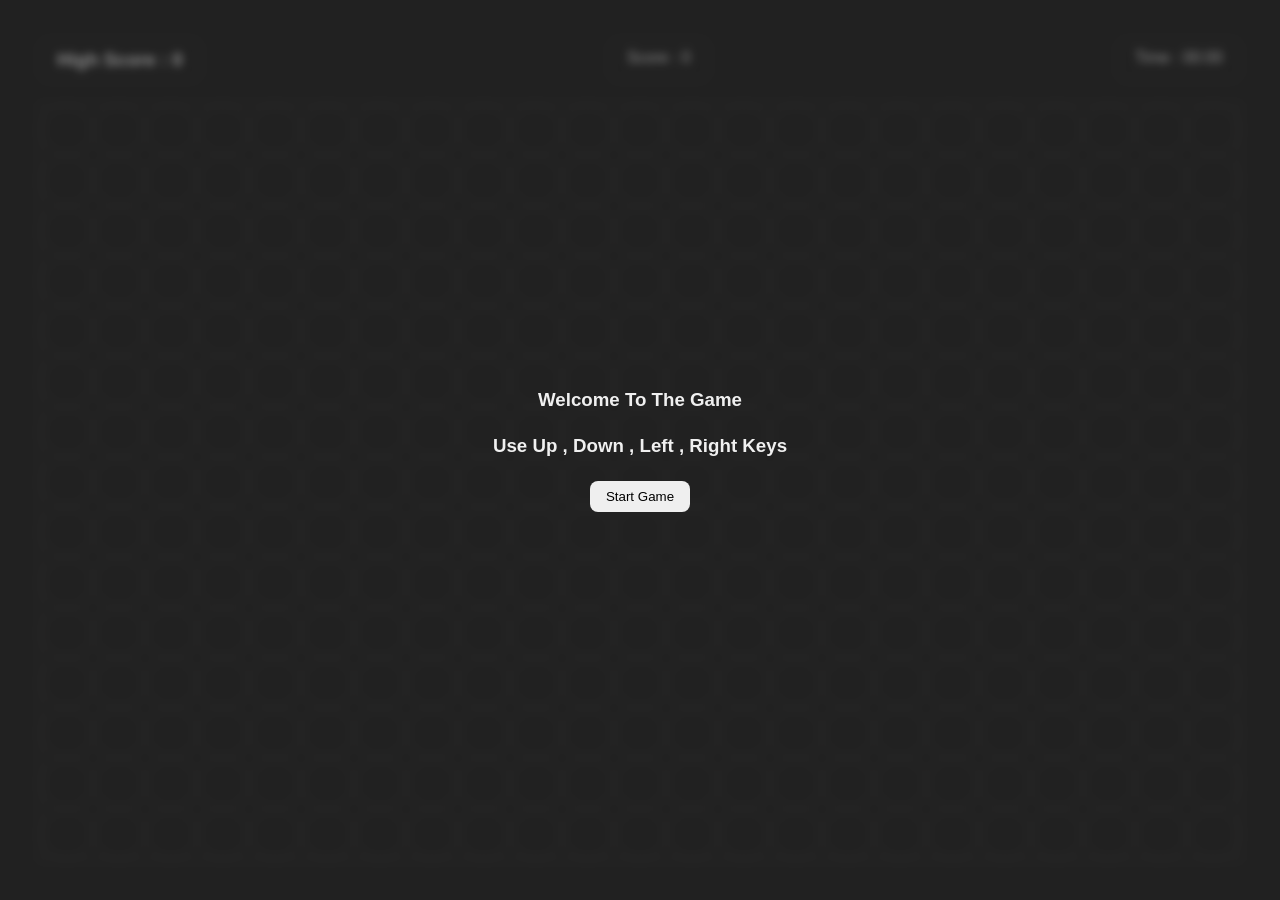
<file: index.html>
<!DOCTYPE html>
<html lang="en">
<head>
    <meta charset="UTF-8">
    <meta name="viewport" content="width=device-width, initial-scale=1.0">
    <title>Snake Game</title>
    <link rel="stylesheet" href="style.css">
</head>
<body>
    <main>
        <section>
            <div class="infos">
                <div class="info">
                    <h3>High Score : <span id="high-score">0</span></h3>
                </div>
                <div class="info">
                    Score : <span id="score">0</span>
                </div>
                <div class="info">Time : <span id="time">00:00</span></div>
            </div>
            <div class="board">
            </div>
        </section>
        <div class="modal">
            <div class="start-game">
                <h3>Welcome To The Game</h3>
                <h3>Use Up , Down , Left , Right Keys</h3>
                <button class="btn btn-start">Start Game</button>

            </div>
            <div class="game-over">
                <h3>Game Over</h3>
                <button class="btn btn-game-over">Restart Game</button>
            </div>
        </div>
    </main>
    <script src="script.js"></script>
</body>
</html>
</file>
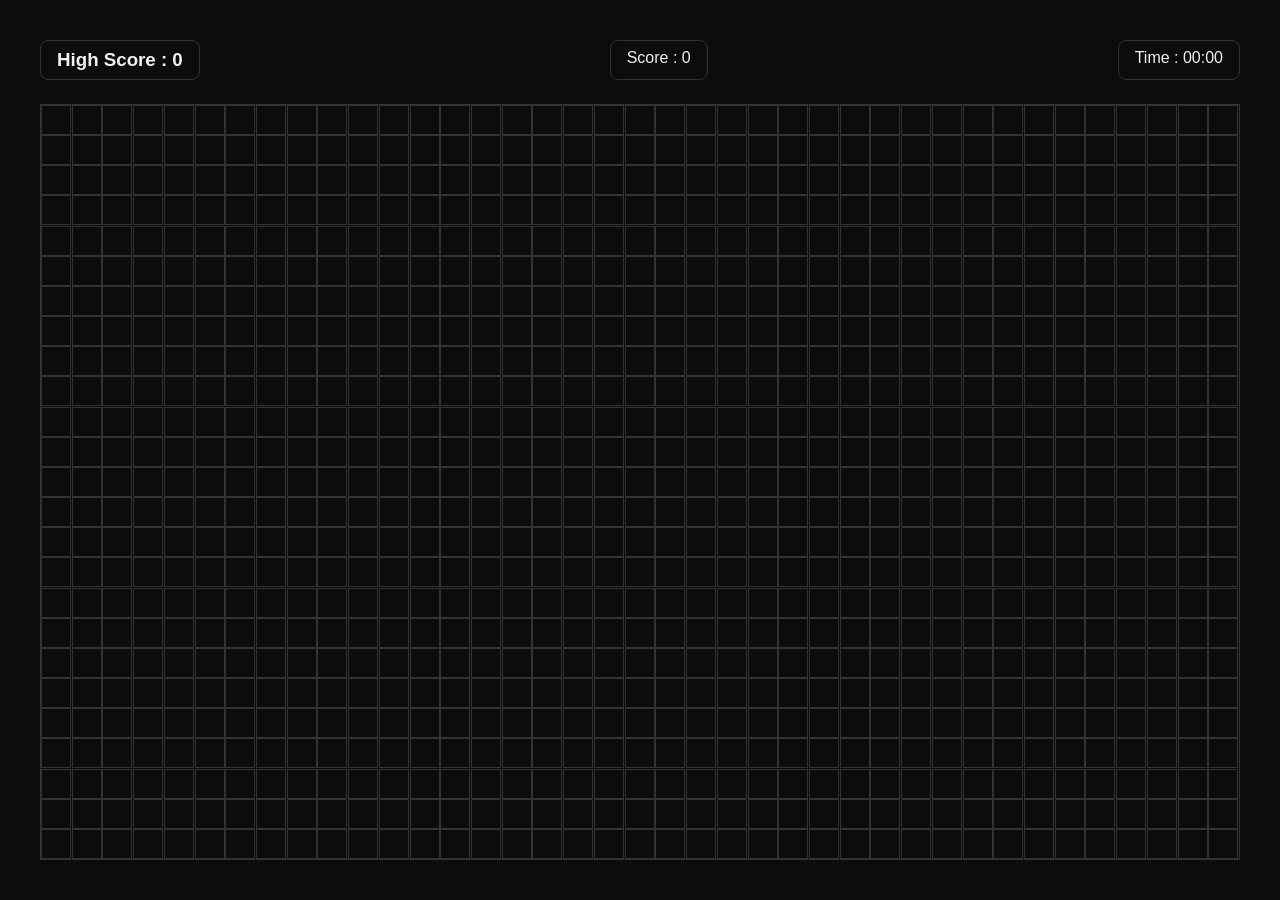
<file: JS Project/index.html>
<!DOCTYPE html>
<html lang="en">
<head>
    <meta charset="UTF-8">
    <meta name="viewport" content="width=device-width, initial-scale=1.0">
    <title>Snake Game</title>
    <link rel="stylesheet" href="style.css">
</head>
<body>
    <main>
        <section>
            <div class="infos">
                <div class="info">
                    <h3>High Score : <span id="high-score">0</span></h3>
                </div>
                <div class="info">
                    Score : <span id="score">0</span>
                </div>
                <div class="info">Time : <span id="time">00:00</span></div>
            </div>
            <div class="board">
                
            </div>
        </section>
    </main>
    <script src="script.js"></script>
</body>
</html>
</file>
<file: style.css>
:root{
    --bg-primary-color : #0c0c0c;
    --text-primary-color : #f0f0f0;
    --bg-fill-color : #fdfdfc;
    --bg-food-color : red;
    /* spacing variables */
    --space-xs : 4px;
    --space-s : 8px;
    --space-m : 16px;
    --space-l : 24px;
    --space-xl : 32px;
    --space-2xl : 40px;
    --space-3xl : 48px;

    /* border  */
    --border-primary-color : #232222;

    /* border-radius */
    --border-radius-xs : 4px; 
    --border-radius-s : 8px; 
    --border-radius-m : 12px; 
    --border-radius-l : 16px; 
    --border-radius-xl : 20px; 
    --border-radius-2xl : 24px; 
    --border-radius-3xl : 28px; 
}

* {
  margin: 0;
  padding: 0;
  box-sizing: border-box;
  font-family: Arial, Helvetica, sans-serif;
}

html,
body {
  height: 100%;
  width: 100%;
  background-color: var(--bg-primary-color);
  color: var(--text-primary-color);
}

main,section{
    width: 100%;
    height: 100%;
}

section{
    padding: var(--space-2xl);
    display: flex;
    flex-direction: column;
    height: 100%;
    gap: var(--space-l);
}

section .infos{
    display: flex;
    justify-content: space-between;
}

.info{
    padding: var(--space-s) var(--space-m);
    border: 1px solid var(--border-primary-color);
    border-radius: var(--border-radius-s);
}


.board{
    border: 1px solid var(--border-primary-color);
    flex-grow: 1;
    display: grid;
    grid-template-columns: repeat(auto-fill , minmax(50px , 1fr));
    grid-template-rows: repeat(auto-fill , minmax(50px , 1fr));
}

.box{
    border: 1px solid var(--border-primary-color);
    border-radius: 50%;
}

.fill{
    background-color: var(--bg-fill-color);
}

.food{
    background-color: var(--bg-food-color);
}

.modal{
    height: 100vh;
    width: 100vw;
    position: fixed;
    top: 0;
    background-color: #35353587;
    backdrop-filter: blur(4px);
    display: flex;
    align-items: center;
    justify-content: center;
}

.modal .start-game , .modal .game-over{
    display: flex;
    flex-direction: column;
    align-items: center;
    gap: var(--space-l);
}

.modal .game-over{
    display: none;
}

.btn{
    padding: var(--space-s) var(--space-m);
    border-radius: var(--border-radius-s);
    border: none;
    cursor: pointer;
    transition: all 0.3s ease;
}

.btn:hover{
    transform: scale(1.1);
}
</file>
<file: JS Project/style.css>
:root{
    --bg-primary-color : #0c0c0c;
    --text-primary-color : #f0f0f0;

    /* spacing variables */
    --space-xs : 4px;
    --space-s : 8px;
    --space-m : 16px;
    --space-l : 24px;
    --space-xl : 32px;
    --space-2xl : 40px;
    --space-3xl : 48px;

    /* border  */
    --border-primary-color : #333333;

    /* border-radius */
    --border-radius-xs : 4px; 
    --border-radius-s : 8px; 
    --border-radius-m : 12px; 
    --border-radius-l : 16px; 
    --border-radius-xl : 20px; 
    --border-radius-2xl : 24px; 
    --border-radius-3xl : 28px; 
}

* {
  margin: 0;
  padding: 0;
  box-sizing: border-box;
  font-family: Arial, Helvetica, sans-serif;
}

html,
body {
  height: 100%;
  width: 100%;
  background-color: var(--bg-primary-color);
  color: var(--text-primary-color);
}

main,section{
    width: 100%;
    height: 100%;
}

section{
    padding: var(--space-2xl);
    display: flex;
    flex-direction: column;
    height: 100%;
    gap: var(--space-l);
}

section .infos{
    display: flex;
    justify-content: space-between;
}

.info{
    padding: var(--space-s) var(--space-m);
    border: 1px solid var(--border-primary-color);
    border-radius: var(--border-radius-s);
}


.board{
    border: 1px solid var(--border-primary-color);
    flex-grow: 1;
    display: grid;
    grid-template-columns: repeat(auto-fill , minmax(30px , 1fr));
    grid-template-rows: repeat(auto-fill , minmax(30px , 1fr));
}

.box{
    height: 30px;
    width: 30px;
    border: 1px solid var(--border-primary-color);
}
</file>
